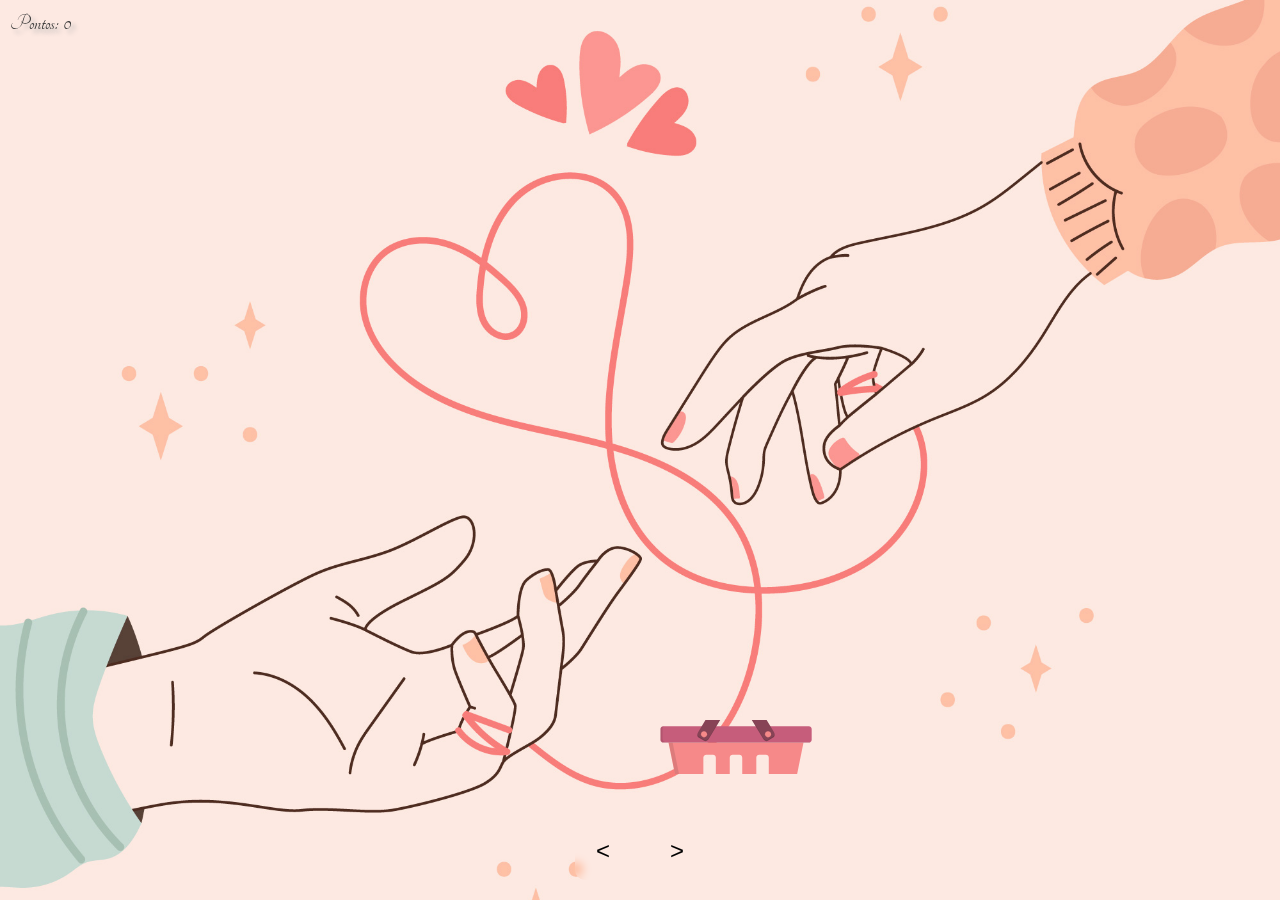
<file: index.html>
<html lang="pt-br">
<head>
    <meta charset="UTF-8">
    <meta name="viewport" content="width=device-width, initial-scale=1.0">
    <title>Te amo</title>
    <link rel="stylesheet" href="style.css">
    <link rel="stylesheet" href="https://fonts.googleapis.com/css?family=Tangerine">
</head>
<body>
     <!-- Fundo do jogo -->
    <div id="game-area">
        <div id="basket"></div>
        <div id="mobile-controls">
        <button id="left-btn"> < </button>
        <button id="right-btn"> > </button>
        </div>
    </div>

    <!-- Elementos da página (em cima do jogo) -->
    <div id="conteudo">
        <h1>Feliz dias dos namorados!</h1>
        <p>Não existe nenhuma palavra que consiga se comparar com o que você é, então vou atualizar meu dicionário com a palavra Livia:
        <div id="dicionario-title">
            <p id="dic-livia">Li.vi.a</p> [Lat. livius] sp 
        </div>
        <div id="dicionario">
        <p>1. Aquela que beira a perfeição, que consegue, de certa forma, transformar seus "defeitos" em qualidades. <br>
               2. Como um quadro de Leonardo Da Vinci, ou uma escultura de Michelangelo, onde cada detalhe é admirado. <br>
               3. Aquela que contagia, pois quando sorri, faz a vida parecer valer a pena.
        </p>
        <h2>
            Obrigado por ser minha Livia. Te amo!
        </h2>
        </div>
    </div>

    <!-- Pontuação -->
    <div id="score">Pontos: 0</div>

    <!-- JavaScript -->
    <script src="script.js"></script>
</body>
</html>
</file>
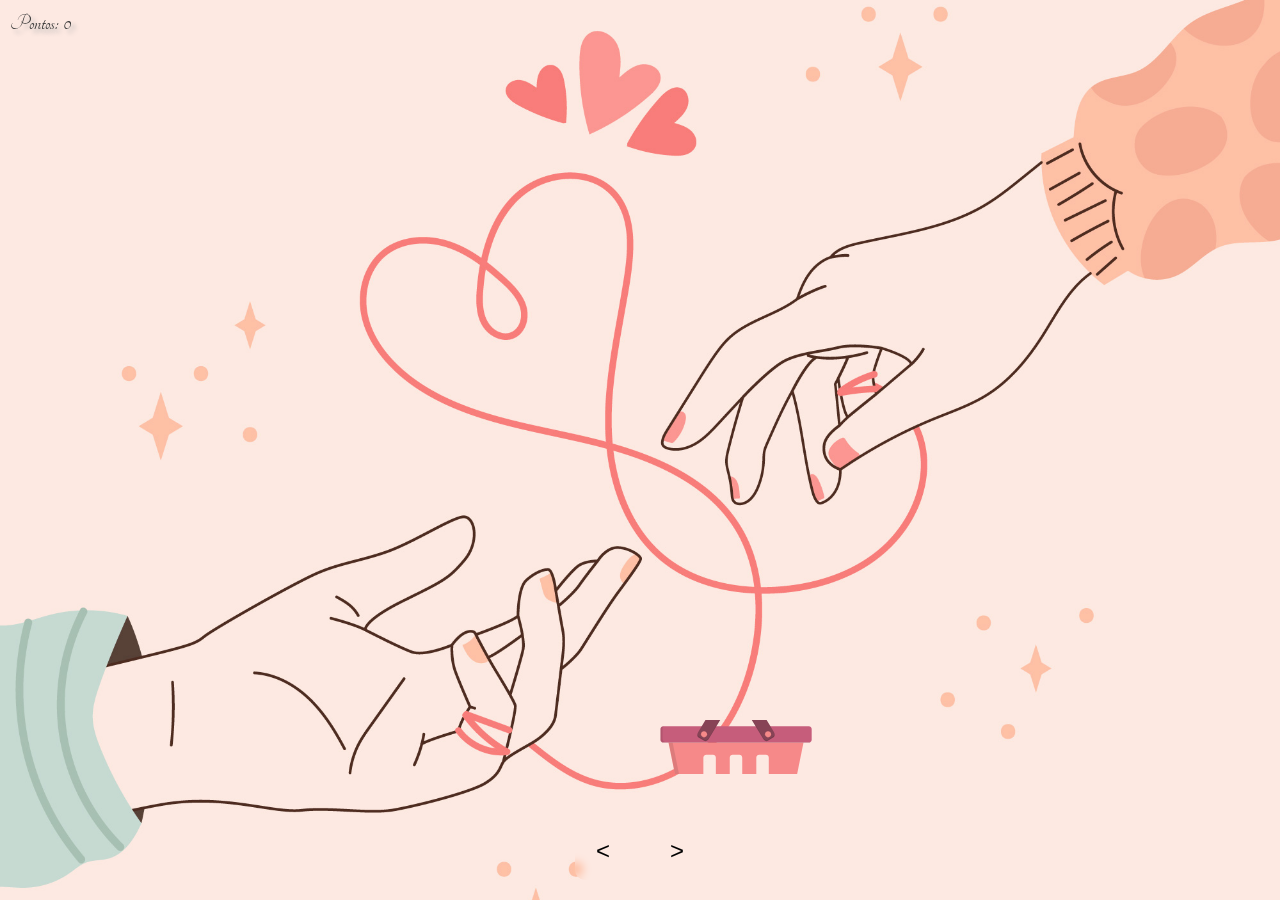
<file: for_livia.html>
<html lang="pt-br">
<head>
    <meta charset="UTF-8">
    <meta name="viewport" content="width=device-width, initial-scale=1.0">
    <title>Te amo</title>
    <link rel="stylesheet" href="style.css">
    <link rel="stylesheet" href="https://fonts.googleapis.com/css?family=Tangerine">
</head>
<body>
     <!-- Fundo do jogo -->
    <div id="game-area">
        <div id="basket"></div>
        <div id="mobile-controls">
        <button id="left-btn"> < </button>
        <button id="right-btn"> > </button>
        </div>
    </div>

    <!-- Elementos da página (em cima do jogo) -->
    <div id="conteudo">
        <h1>Feliz dias dos namorados!</h1>
        <p>Não existe nenhuma palavra que consiga se comparar com o que você é, então vou atualizar meu dicionário com a palavra Livia:
        <div id="dicionario-title">
            <p id="dic-livia">Li.vi.a</p> [Lat. livius] sp 
        </div>
        <div id="dicionario">
        <p>1. Aquela que beira a perfeição, que consegue, de certa forma, transformar seus "defeitos" em qualidades. <br>
               2. Como um quadro de Leonardo Da Vinci, ou uma escultura de Michelangelo, onde cada detalhe é admirado. <br>
               3. Aquela que contagia, pois quando sorri, faz a vida parecer valer a pena.
        </p>
        <h2>
            Obrigado por ser minha Livia. Te amo!
        </h2>
        </div>
    </div>

    <!-- Pontuação -->
    <div id="score">Pontos: 0</div>

    <!-- JavaScript -->
    <script src="script.js"></script>
</body>
</html>
</file>
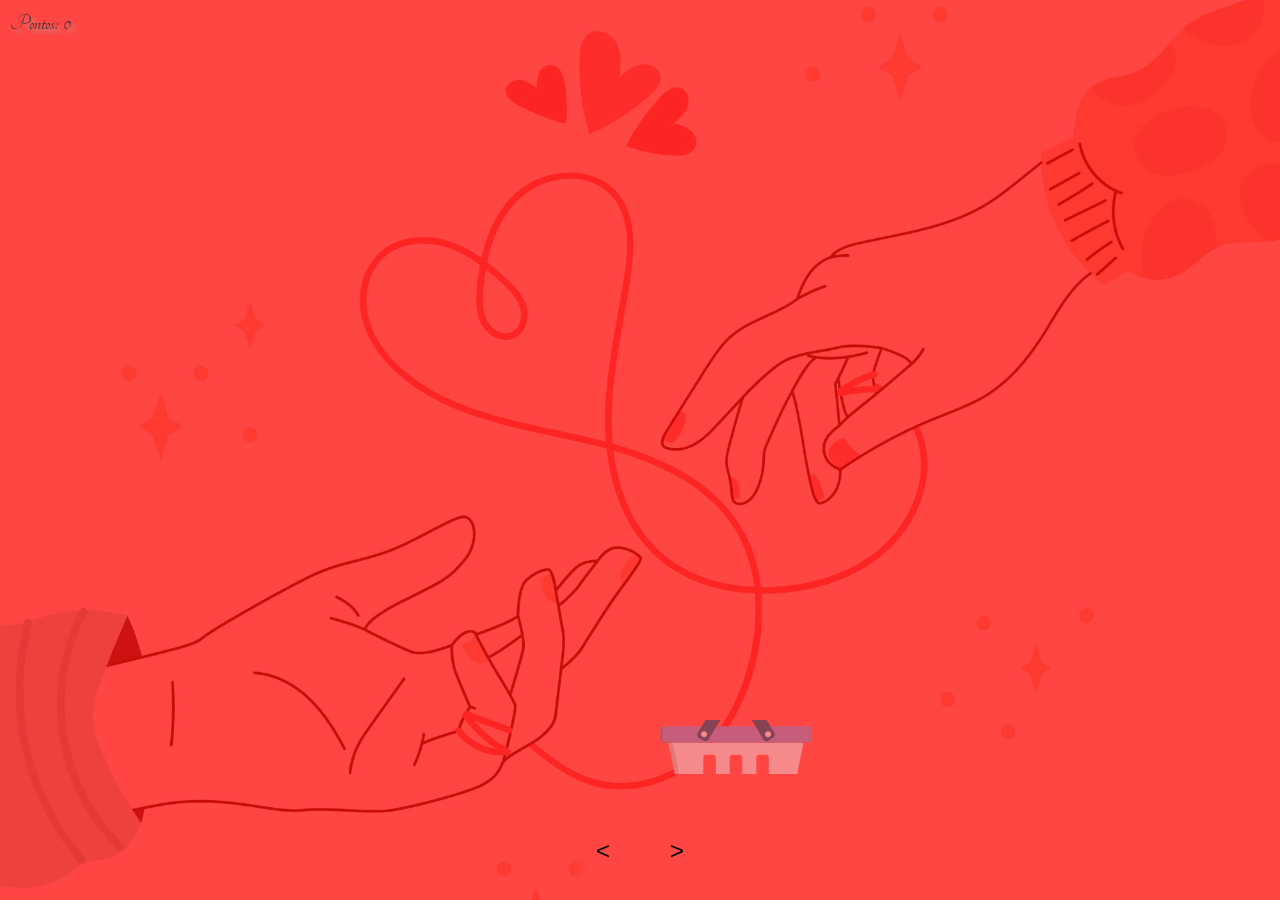
<file: index.html.html>
<html lang="pt-br">
<head>
    <meta charset="UTF-8">
    <meta name="viewport" content="width=device-width, initial-scale=1.0">
    <title>Te amo</title>
    <link rel="stylesheet" href="style.css">
    <link rel="stylesheet" href="https://fonts.googleapis.com/css?family=Tangerine">
</head>
<body>
    <main>
     <!-- Fundo do jogo -->
    <div id="game-area">
        <div id="basket"></div>
        <div id="mobile-controls">
        <button id="left-btn"> < </button>
        <button id="right-btn"> > </button>
        </div>
    </div>

    <!-- Elementos da página (em cima do jogo) -->
    <div id="conteudo">
        <h1>Feliz dias dos namorados!</h1>
        <p>Não existe nenhuma palavra que consiga se comparar com o que você é, então vou atualizar meu dicionário com a palavra Livia:
        <div id="dicionario-title">
            <p id="dic-livia">Li.vi.a</p> [Lat. livius] sp 
        </div>
        <div id="dicionario">
        <p>1. Aquela que beira a perfeição, que consegue, de certa forma, transformar seus "defeitos" em qualidades. <br>
               2. Como um quadro de Leonardo Da Vinci, ou uma escultura de Michelangelo, onde cada detalhe é admirado. <br>
               3. Aquela que contagia, pois quando sorri, faz a vida parecer valer a pena.
        </p>
        <p>
            Obrigado por ser minha Livia. Te amo!
        </p>
        </div>
    </div>

    <!-- Pontuação -->
    <div id="score">Pontos: 0</div>

    <!-- JavaScript -->
    <script src="script.js"></script>
    </main>
</body>
</html>
</file>
<file: style.css>
body {
    font-family: 'Tangerine', serif;
    font-size: 48px;
    text-shadow: 4px 4px 4px #aaa;
    margin: 0;
    background-image: url(img/background-img.jpg);
    background-position: center;
    background-repeat: no-repeat;
    background-size: cover;
    overflow: hidden;
}

main{
  background: rgb(255, 0, 0, 0.7);
  width: 100%;
  height: 100%;
}

/* Plano de fundo do jogo */
#game-area {
    position: fixed;
    top: 0;
    left: 0;
    width: 100vw;
    height: 100vh;
    z-index: 0;
    overflow: hidden;
}

/* Cesta */
#basket {
    position: absolute;
    bottom: 14vh;
    width: 15vw;
    height: 6vh;
    background-image: url(img/cesta_icon.svg);
    background-position: center;
    background-repeat: no-repeat;
    background-size: cover;
    border-radius: 10px;
    left: 50%;
}

/* Folhas */
.leaf {
    position: absolute;
    width: 30px;
    height: 30px;
    background-image: url('img/heart_icon.svg');
    background-size: cover;
    top: -40px;
}

/* Pontos */
#score {
    position: absolute;
    top: 10px;
    left: 10px;
    font-size: 24px;
    color: #333;
    z-index: 2;
}

@keyframes fadeOut {
  from {
    opacity: 1;
  }
  to {
    opacity: 0;
    transform: scale(0.95);
  }
}

.hide-animation {
  animation: fadeOut 0.8s ease forwards;
}

/* Conteúdo principal */
#conteudo {
    position: relative;
    z-index: 1;
    display: none;
    flex-direction: column;
    gap: 0;
    justify-content: center;
    align-items: center;
    color:blanchedalmond;
    width: 90%;
    margin-left: 4vw;
    padding-top: 4vh;
}

#text{
    margin-left: 2vw;
    height: auto;
}

#conteudo h1{
    margin-bottom: 20px;
}
#conteudo h2{
    margin-top: 20px;
}

#dicionario-title{
  display: flex;
  height: 5vh;
}
#dic-livia{
  margin-top: 0;
  color: blue;
}

#dicionario{
  display: flex;
  flex-direction: column;
  width: 70vw;
  align-items: center;
  margin-bottom: 20vh;
  margin-top: 0;
  padding-top: 0;
}


#mobile-controls {
    position: fixed;
    bottom: 20px;
    left: 50%;
    transform: translateX(-50%);
    display: flex;
    gap: 20px;
    z-index: 2;
}

#mobile-controls button {
    padding: 15px 20px;
    font-size: 24px;
    background-color: transparent;
    border-radius: 10px;
    border: 1px;
    backdrop-filter: blur(4px);
    cursor: pointer;
}

/* Ajustes responsivos */
@media (max-width: 600px) {
    body {
        font-size: 32px;
    }

    #basket {
        width: 22vw;
        height: 8vh;
    }

    .leaf {
        width: 24px;
        height: 24px;
    }

    #conteudo h1 {
        font-size: 28px;
    }

    #conteudo h2 {
        font-size: 22px;
    }

    #score {
        font-size: 20px;
    }
}
</file>
